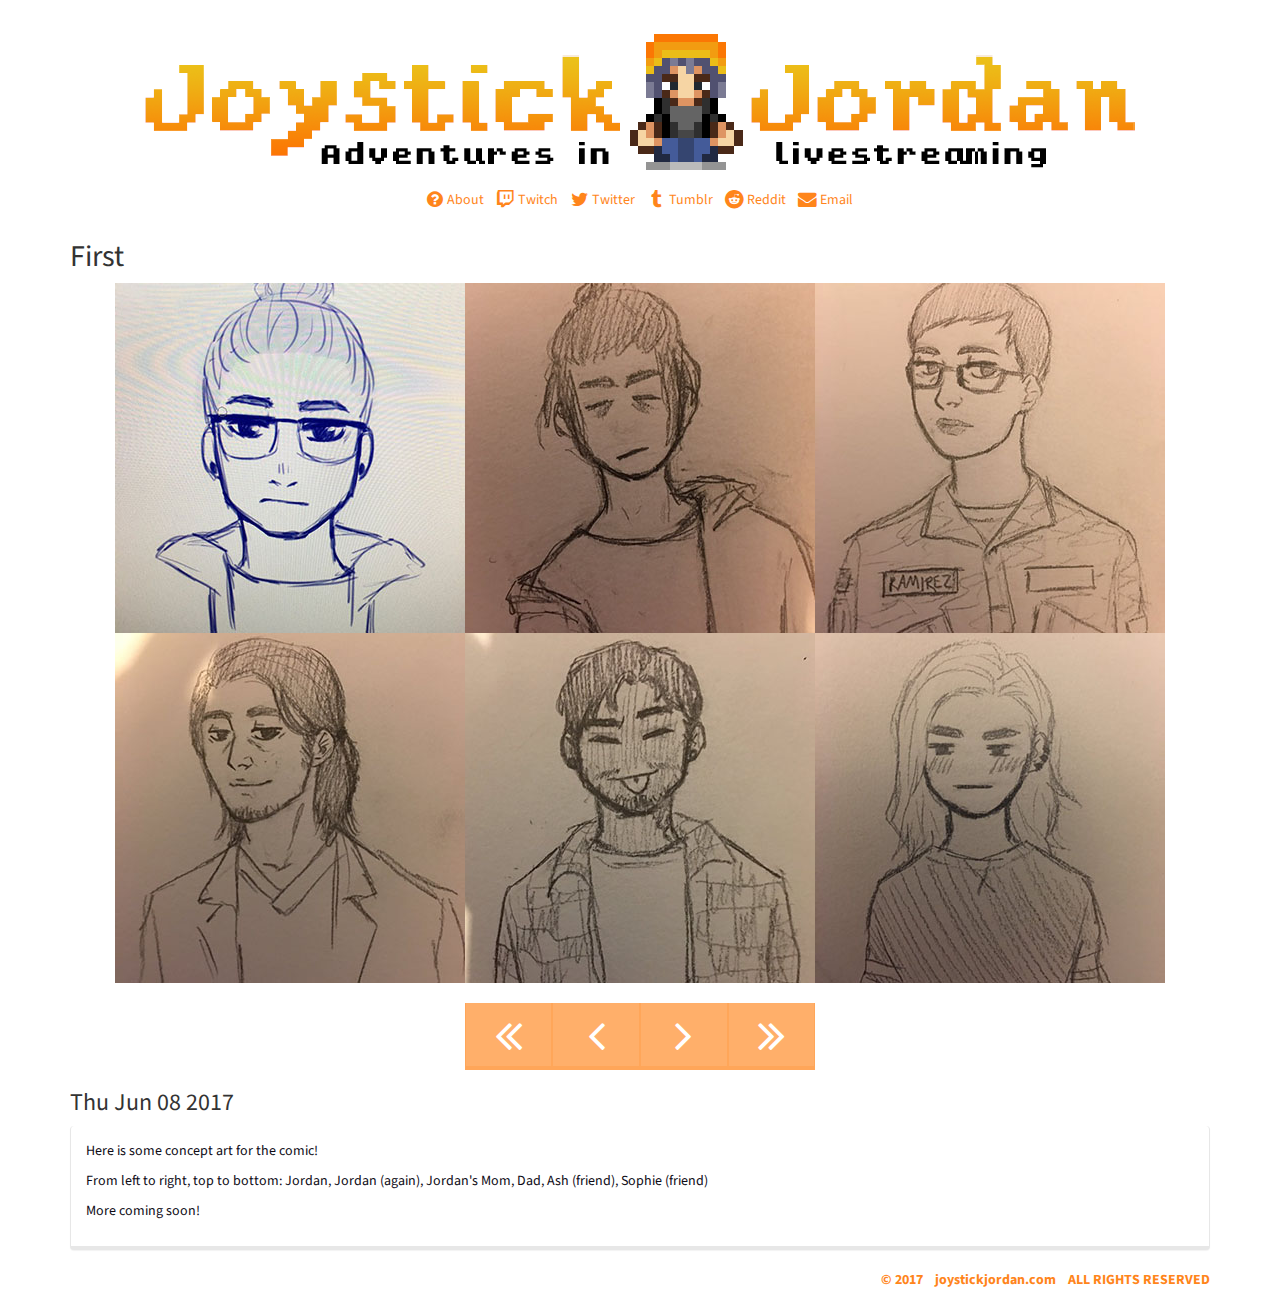
<file: index.html>
<!DOCTYPE html><html lang="en"><head><title>Joystick Jordan — First</title><meta charset="UTF-8"><meta name="description" content="Concept character sketches for JoystickJordan"><link rel="icon" type="image/png" href="assets/favicon.png"><link rel="stylesheet" href="https://maxcdn.bootstrapcdn.com/bootstrap/3.3.7/css/bootstrap.min.css"><link rel="stylesheet" href="https://maxcdn.bootstrapcdn.com/font-awesome/4.6.1/css/font-awesome.min.css"><link rel="stylesheet" href="https://fonts.googleapis.com/css?family=Bubblegum+Sans"><link rel="stylesheet" href="assets/theme.min.css"><link rel="stylesheet" href="assets/stickyfooter.css"><link rel="stylesheet" href="assets/custom.css"></head><body><div class="container"><div class="row"><div class="col-xs-12 text-center"><a href="index.html"><h1><div class="visible-lg"><img src="assets/logo.png" alt="Joystick Jordan - adventures in livestreaming"></div><div class="hidden-lg"><img src="assets/logo-sm.png" alt="Joystick Jordan - adventures in livestreaming"></div></h1></a></div></div><div class="row"><div class="col-xs-12"><nav class="text-center"><ul class="list-inline"><li><a class="text-warning" href="about/" title="About"><i class="fa fa-fw fa-lg fa-question-circle"></i>About</a></li><li><a class="text-warning" href="https://twitch.tv/joystick_jordan" title="Twitch"><i class="fa fa-fw fa-lg fa-twitch"></i>Twitch</a></li><li><a class="text-warning" href="https://twitter.com/joystick_jordan/" title="Twitter"><i class="fa fa-fw fa-lg fa-twitter"></i>Twitter</a></li><li><a class="text-warning" href="https://joystickjordan.tumblr.com/" title="Tumblr"><i class="fa fa-fw fa-lg fa-tumblr"></i>Tumblr</a></li><li><a class="text-warning" href="https://reddit.com/r/twitch/" title="Reddit"><i class="fa fa-fw fa-lg fa-reddit"></i>Reddit</a></li><li> <a class="text-warning" href="mailto:JoystickJordanComic@gmail.com" title="Email"><i class="fa fa-fw fa-lg fa-envelope"></i>Email</a></li></ul></nav></div></div><div class="row"><div class="col-xs-12"><h2>First</h2><div><div class="row"><div class="col-xs-12 text-center"><img src="images/jordan.jpg" alt="Jordan"><img src="images/jordan2.jpg" alt="Jordan"><img src="images/mom.jpg" alt="Mom"><img src="images/dad.jpg" alt="Dad"><img src="images/ash.jpg" alt="Ash"><img src="images/sophie.jpg" alt="Sophie"></div></div><div class="row"><div class="col-xs-12 text-center"><br><a class="btn btn-warning sq-border disabled" href=""><i class="fa fa-4x fa-fw fa-angle-double-left"></i></a><a class="btn btn-warning sq-border disabled" href=""><i class="fa fa-4x fa-fw fa-angle-left"></i></a><a class="btn btn-warning sq-border disabled" href=""><i class="fa fa-4x fa-fw fa-angle-right"></i></a><a class="btn btn-warning sq-border disabled" href=""><i class="fa fa-4x fa-fw fa-angle-double-right"></i></a></div></div><h3>Thu Jun 08 2017</h3><div class="panel panel-default"><div class="panel-body"><p>Here is some concept art for the comic!</p><p>From left to right, top to bottom: Jordan, Jordan (again), Jordan's Mom, Dad, Ash (friend), Sophie (friend)</p><p>More coming soon!</p></div></div></div></div></div></div><footer class="footer"><div class="container text-right text-warning"><strong>© 2017 &nbsp;&nbsp; joystickjordan.com &nbsp;&nbsp; ALL RIGHTS RESERVED</strong></div></footer></body></html>
</file>
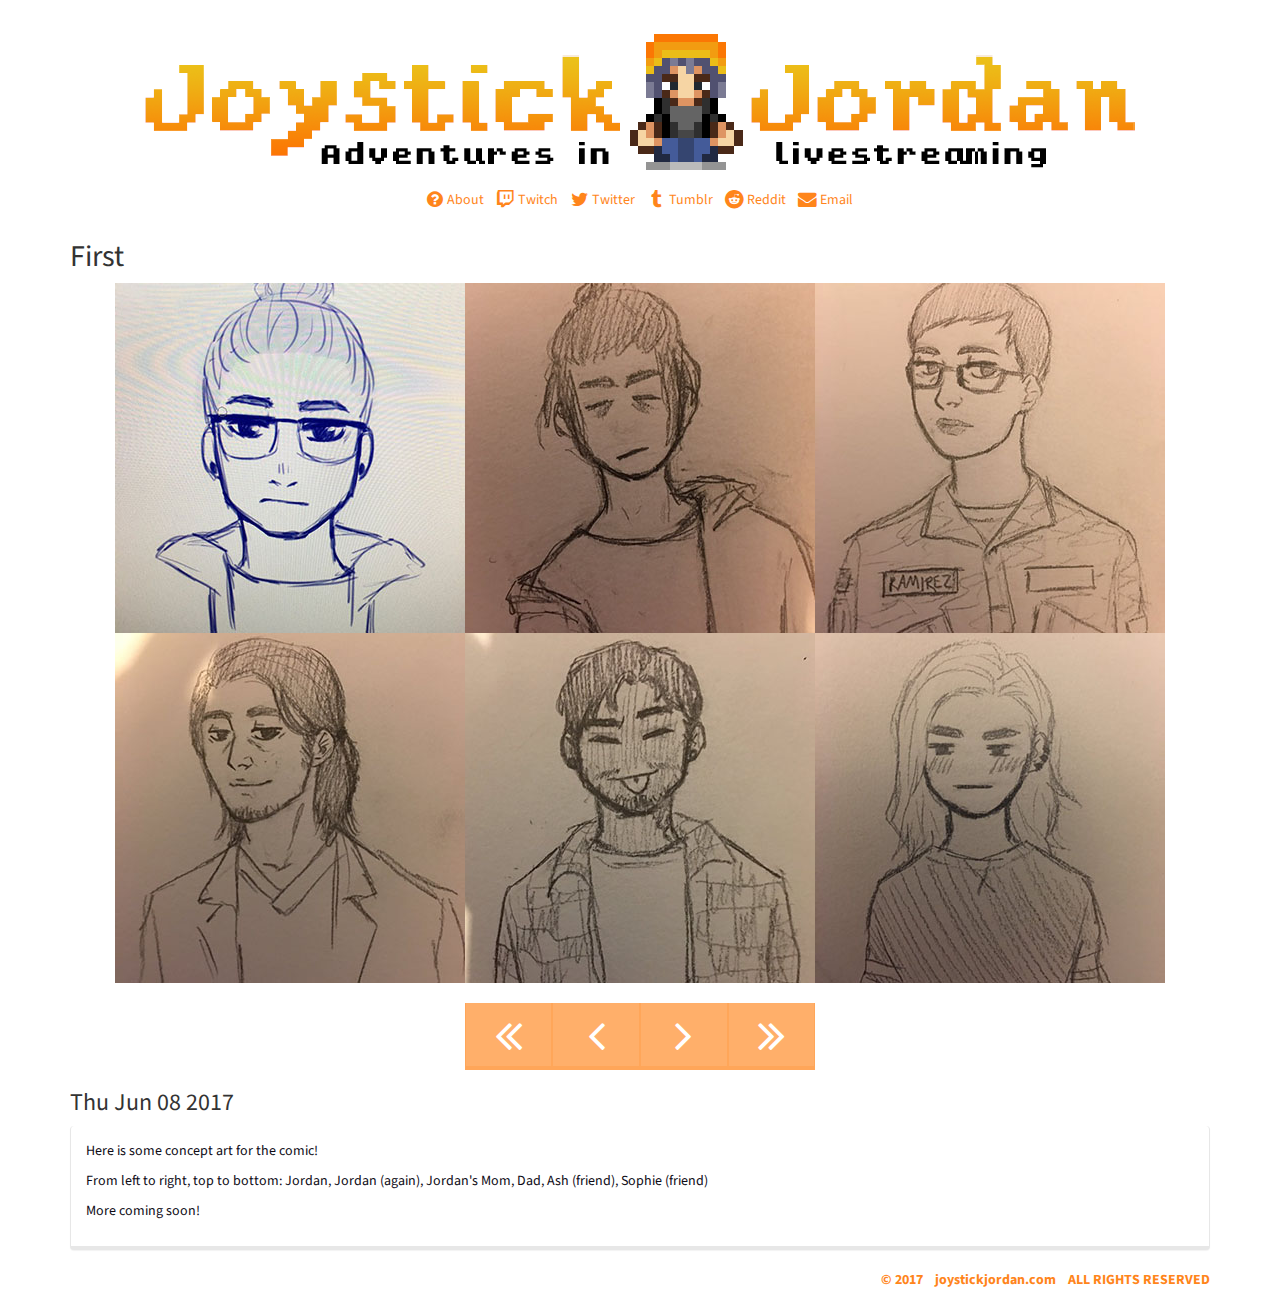
<file: 1/index.html>
<!DOCTYPE html><html lang="en"><head><title>Joystick Jordan — First</title><meta charset="UTF-8"><meta name="description" content="Concept character sketches for JoystickJordan"><link rel="icon" type="image/png" href="../assets/favicon.png"><link rel="stylesheet" href="https://maxcdn.bootstrapcdn.com/bootstrap/3.3.7/css/bootstrap.min.css"><link rel="stylesheet" href="https://maxcdn.bootstrapcdn.com/font-awesome/4.6.1/css/font-awesome.min.css"><link rel="stylesheet" href="https://fonts.googleapis.com/css?family=Bubblegum+Sans"><link rel="stylesheet" href="../assets/theme.min.css"><link rel="stylesheet" href="../assets/stickyfooter.css"><link rel="stylesheet" href="../assets/custom.css"></head><body><div class="container"><div class="row"><div class="col-xs-12 text-center"><a href="../index.html"><h1><div class="visible-lg"><img src="../assets/logo.png" alt="Joystick Jordan - adventures in livestreaming"></div><div class="hidden-lg"><img src="../assets/logo-sm.png" alt="Joystick Jordan - adventures in livestreaming"></div></h1></a></div></div><div class="row"><div class="col-xs-12"><nav class="text-center"><ul class="list-inline"><li><a class="text-warning" href="../about/" title="About"><i class="fa fa-fw fa-lg fa-question-circle"></i>About</a></li><li><a class="text-warning" href="https://twitch.tv/joystick_jordan" title="Twitch"><i class="fa fa-fw fa-lg fa-twitch"></i>Twitch</a></li><li><a class="text-warning" href="https://twitter.com/joystick_jordan/" title="Twitter"><i class="fa fa-fw fa-lg fa-twitter"></i>Twitter</a></li><li><a class="text-warning" href="https://joystickjordan.tumblr.com/" title="Tumblr"><i class="fa fa-fw fa-lg fa-tumblr"></i>Tumblr</a></li><li><a class="text-warning" href="https://reddit.com/r/twitch/" title="Reddit"><i class="fa fa-fw fa-lg fa-reddit"></i>Reddit</a></li><li> <a class="text-warning" href="mailto:JoystickJordanComic@gmail.com" title="Email"><i class="fa fa-fw fa-lg fa-envelope"></i>Email</a></li></ul></nav></div></div><div class="row"><div class="col-xs-12"><h2>First</h2><div><div class="row"><div class="col-xs-12 text-center"><img src="../images/jordan.jpg" alt="Jordan"><img src="../images/jordan2.jpg" alt="Jordan"><img src="../images/mom.jpg" alt="Mom"><img src="../images/dad.jpg" alt="Dad"><img src="../images/ash.jpg" alt="Ash"><img src="../images/sophie.jpg" alt="Sophie"></div></div><div class="row"><div class="col-xs-12 text-center"><br><a class="btn btn-warning sq-border disabled" href=""><i class="fa fa-4x fa-fw fa-angle-double-left"></i></a><a class="btn btn-warning sq-border disabled" href=""><i class="fa fa-4x fa-fw fa-angle-left"></i></a><a class="btn btn-warning sq-border disabled" href=""><i class="fa fa-4x fa-fw fa-angle-right"></i></a><a class="btn btn-warning sq-border disabled" href=""><i class="fa fa-4x fa-fw fa-angle-double-right"></i></a></div></div><h3>Thu Jun 08 2017</h3><div class="panel panel-default"><div class="panel-body"><p>Here is some concept art for the comic!</p><p>From left to right, top to bottom: Jordan, Jordan (again), Jordan's Mom, Dad, Ash (friend), Sophie (friend)</p><p>More coming soon!</p></div></div></div></div></div></div><footer class="footer"><div class="container text-right text-warning"><strong>© 2017 &nbsp;&nbsp; joystickjordan.com &nbsp;&nbsp; ALL RIGHTS RESERVED</strong></div></footer></body></html>
</file>
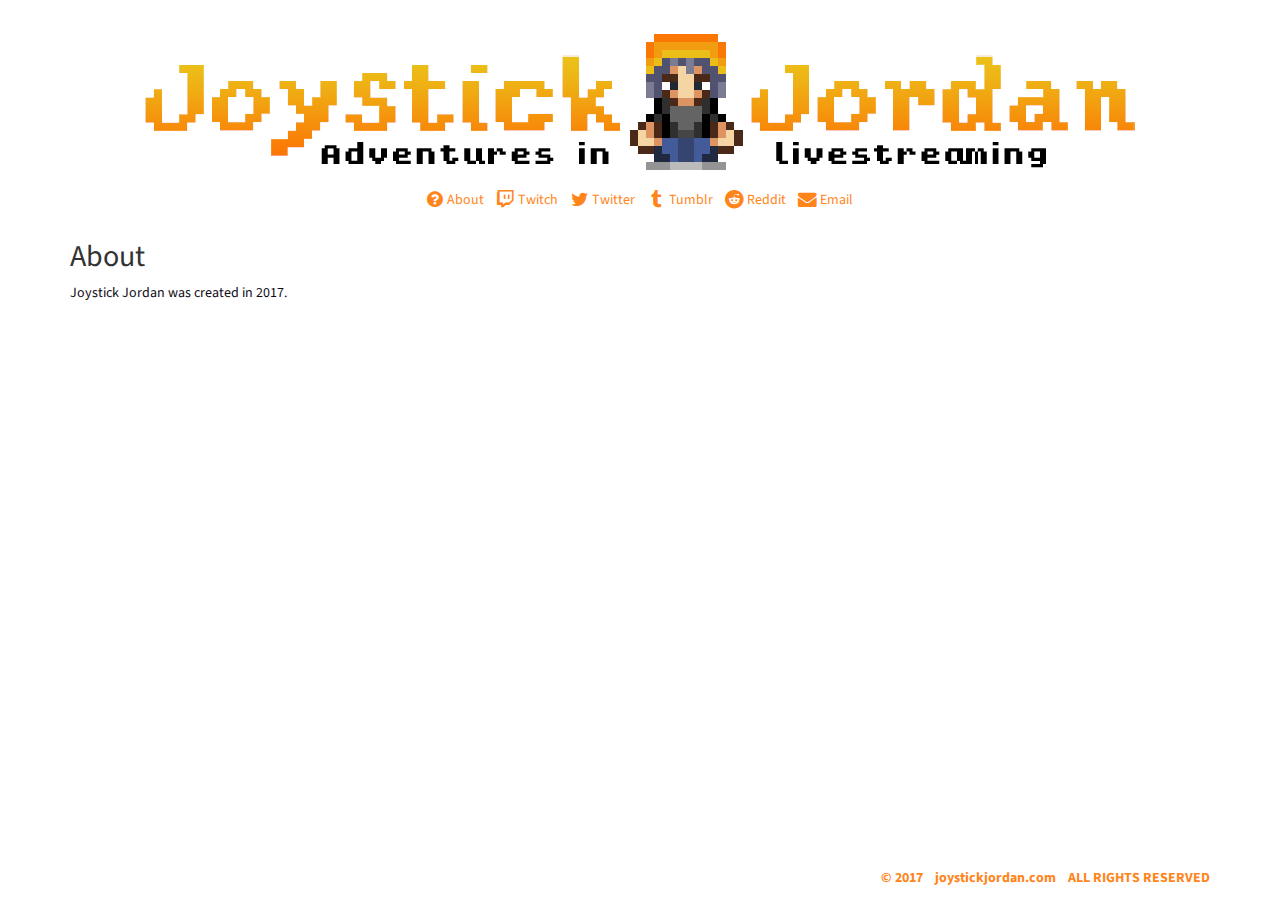
<file: about/index.html>
<!DOCTYPE html><html lang="en"><head><title>Joystick Jordan — About</title><meta charset="UTF-8"><meta name="description" content="About the authors and the comic"><link rel="icon" type="image/png" href="../assets/favicon.png"><link rel="stylesheet" href="https://maxcdn.bootstrapcdn.com/bootstrap/3.3.7/css/bootstrap.min.css"><link rel="stylesheet" href="https://maxcdn.bootstrapcdn.com/font-awesome/4.6.1/css/font-awesome.min.css"><link rel="stylesheet" href="https://fonts.googleapis.com/css?family=Bubblegum+Sans"><link rel="stylesheet" href="../assets/theme.min.css"><link rel="stylesheet" href="../assets/stickyfooter.css"><link rel="stylesheet" href="../assets/custom.css"></head><body><div class="container"><div class="row"><div class="col-xs-12 text-center"><a href="../index.html"><h1><div class="visible-lg"><img src="../assets/logo.png" alt="Joystick Jordan - adventures in livestreaming"></div><div class="hidden-lg"><img src="../assets/logo-sm.png" alt="Joystick Jordan - adventures in livestreaming"></div></h1></a></div></div><div class="row"><div class="col-xs-12"><nav class="text-center"><ul class="list-inline"><li><a class="text-warning" href="../about/" title="About"><i class="fa fa-fw fa-lg fa-question-circle"></i>About</a></li><li><a class="text-warning" href="https://twitch.tv/joystick_jordan" title="Twitch"><i class="fa fa-fw fa-lg fa-twitch"></i>Twitch</a></li><li><a class="text-warning" href="https://twitter.com/joystick_jordan/" title="Twitter"><i class="fa fa-fw fa-lg fa-twitter"></i>Twitter</a></li><li><a class="text-warning" href="https://joystickjordan.tumblr.com/" title="Tumblr"><i class="fa fa-fw fa-lg fa-tumblr"></i>Tumblr</a></li><li><a class="text-warning" href="https://reddit.com/r/twitch/" title="Reddit"><i class="fa fa-fw fa-lg fa-reddit"></i>Reddit</a></li><li> <a class="text-warning" href="mailto:JoystickJordanComic@gmail.com" title="Email"><i class="fa fa-fw fa-lg fa-envelope"></i>Email</a></li></ul></nav></div></div><div class="row"><div class="col-xs-12"><h2>About</h2><div><p>Joystick Jordan was created in 2017.</p></div></div></div></div><footer class="footer"><div class="container text-right text-warning"><strong>© 2017 &nbsp;&nbsp; joystickjordan.com &nbsp;&nbsp; ALL RIGHTS RESERVED</strong></div></footer></body></html>
</file>
<file: assets/stickyfooter.css>
/* Sticky footer styles
-------------------------------------------------- */
html {
  position: relative;
  min-height: calc(100% - 2px);
}
body {
  /* Margin bottom by footer height */
  margin-bottom: 30px;
}
.footer {
  position: absolute;
  bottom: 0;
  width: 100%;
  /* Set the fixed height of the footer here */
  height: 30px;
  /*background-color: #f5f5f5;*/
}
</file>
<file: assets/custom.css>
.sq-border {
    border-radius: 0;
}
</file>
